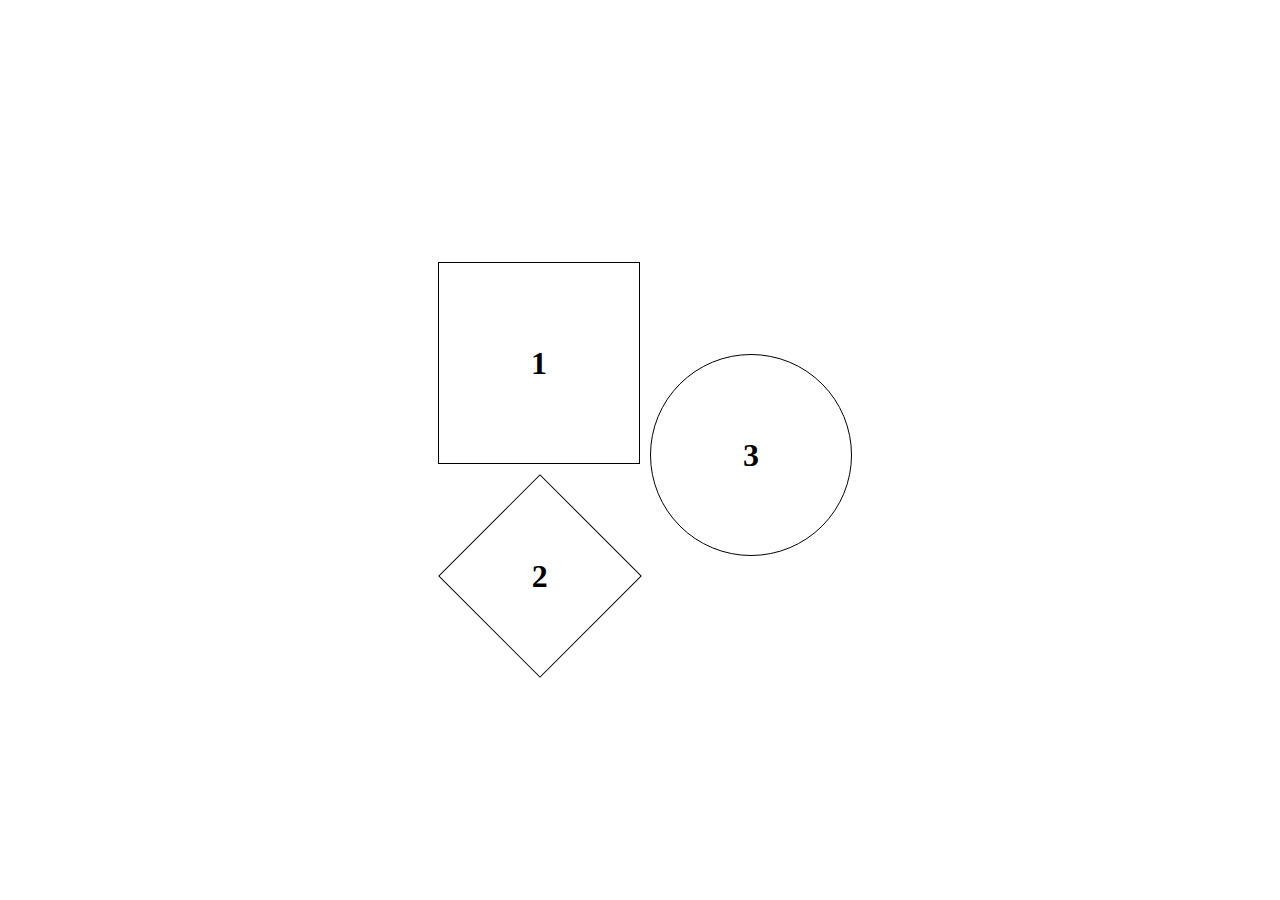
<file: squaresHover/index.html>
<!DOCTYPE html>
<html lang="en">
<head>
    <meta charset="UTF-8">
    <meta name="viewport" content="width=device-width, initial-scale=1.0">
    <title>Shapes Game</title>
    <link rel="stylesheet" href="style.css">
</head>
<body>
    <div id="main">
        <div id="box">
            <div id="square" class="shape"><h1>1</h1></div>
            <div id="diamond" class="shape"><h1>2</h1></div>
        </div>
        <div id="circle" class="shape"><h1>3</h1></div>
    </div>
</body>
</html>
</file>
<file: squaresHover/style.css>
*{
    margin: 0%;
    padding: 0%;
}
html,body{
    height: 100%;
    width: 100%;
}

#main{
    height: 100%;
    width: 100%;
    display: flex;
    align-items: center;
    justify-content: center;
}

.shape{

    margin-left: 10px;
    margin-top: 10px;
    width: 200px;
    height: 200px;
    border: 1px solid black;
    display:flex;
    align-items: center;
    justify-content: center;
}

#square:hover{
    background-color: red;
}

#circle{
    border-radius: 50%;
}

#circle:hover{
    background-color: green;
}

#diamond{
    margin-top: 40px;
    height: 142px;
    width: 142px;
    rotate: 45deg;
    translate: 30px;
}

#diamond:hover{
    background-color: blue;
}

#diamond h1{
    rotate: -45deg;
}
</file>
